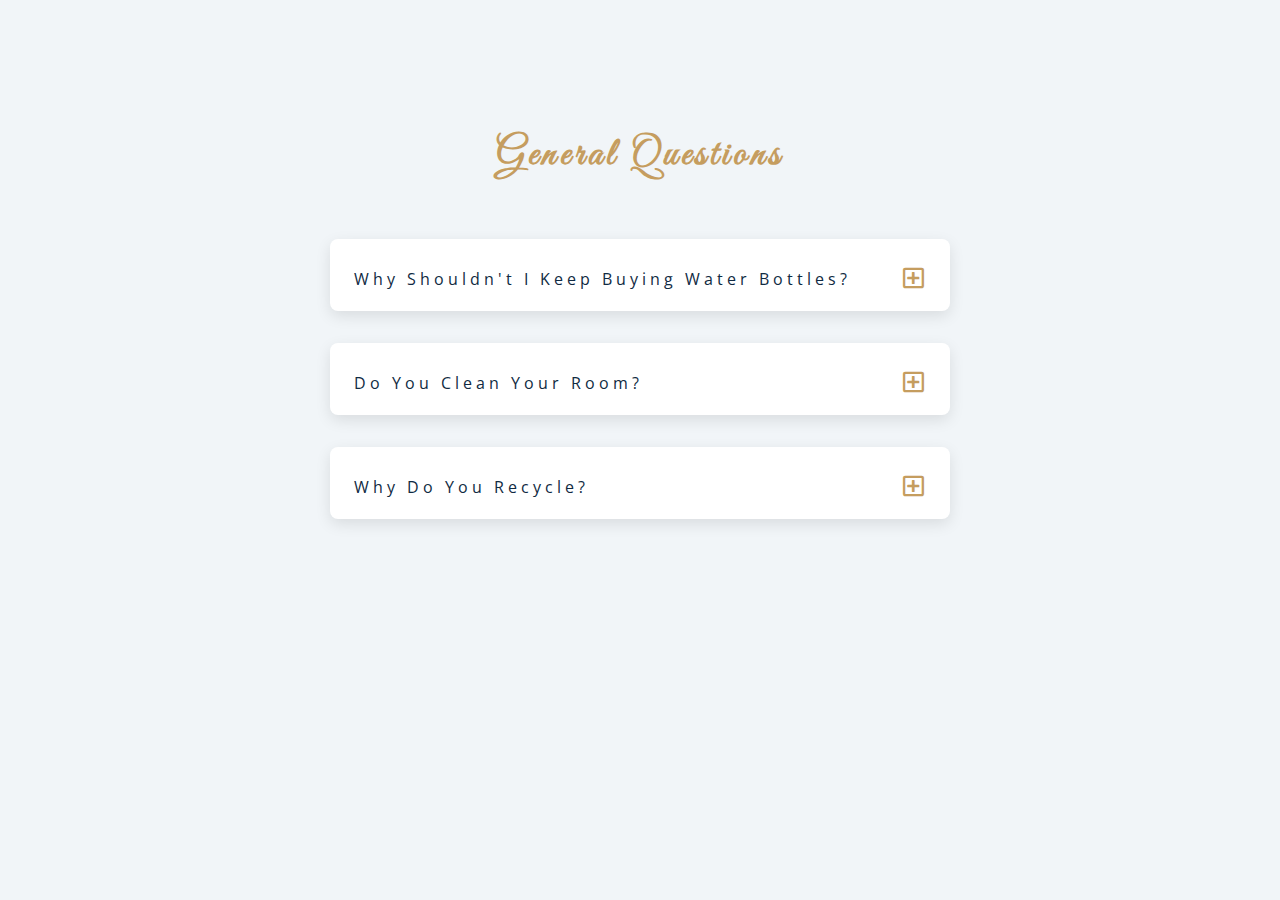
<file: 07-questions/setup/index.html>
<!DOCTYPE html>
<html lang="en">
  <head>
    <meta charset="UTF-8" />
    <meta name="viewport" content="width=device-width, initial-scale=1.0" />
    <title>Q & A</title>
    <!-- font-awesome -->
    <link
      rel="stylesheet"
      href="https://cdnjs.cloudflare.com/ajax/libs/font-awesome/5.14.0/css/all.min.css"
    />
    <!-- extra fonts -->
    <link
      href="https://fonts.googleapis.com/css?family=Great+Vibes&display=swap"
      rel="stylesheet"
    />
    <!-- styles -->
    <link rel="stylesheet" href="styles.css" />
  </head>
  <body>
    <section class="questions">
      <!-- title -->
      <div class="title">
        <h2>general questions</h2>
      </div>
      <!-- all questions -->
      <div class="section-center">
        <!-- one question -->
        <article class="question">
          <!-- Q title -->
          <div class="question-title">
            <p>Why shouldn't I keep buying water bottles?</p>
            <button type="button" class="question-btn">
              <span class="plus-icon">
                <i class="far fa-plus-square"></i>
              </span>
              <span class="minus-icon">
                <i class="far fa-minus-square"></i>
              </span>
            </button>
          </div>
          <div class="question-text">
            Lorem ipsum dolor sit amet consectetur adipisicing elit. Fuga, velit. A optio alias dolor ipsa sint! Eligendi, quo dignissimos. Deleniti!
          </div>
        </article>
        <!-- one question -->
        <article class="question">
          <!-- Q title -->
          <div class="question-title">
            <p>Do you clean your room?</p>
            <button type="button" class="question-btn">
              <span class="plus-icon">
                <i class="far fa-plus-square"></i>
              </span>
              <span class="minus-icon">
                <i class="far fa-minus-square"></i>
              </span>
            </button>
          </div>
          <div class="question-text">Lorem ipsum, dolor sit amet consectetur adipisicing elit. Libero culpa excepturi inventore voluptas laborum eos cupiditate adipisci dignissimos. Facere, amet?</div>
        </article>
        <!-- one question -->
        <article class="question">
          <!-- Q title -->
          <div class="question-title">
            <p>Why do you recycle?</p>
            <button type="button" class="question-btn">
              <span class="plus-icon">
                <i class="far fa-plus-square"></i>
              </span>
              <span class="minus-icon">
                <i class="far fa-minus-square"></i>
              </span>
            </button>
          </div>
          <div class="question-text">Lorem ipsum dolor sit amet consectetur adi.</div>
        </article>
      </div>
    </section>
    <!-- javascript -->
    <script src="app.js"></script>
  </body>
</html>
</file>
<file: 07-questions/setup/styles.css>
/*
=============== 
Fonts
===============
*/
@import url("https://fonts.googleapis.com/css?family=Open+Sans|Roboto:400,700&display=swap");

/*
=============== 
Variables
===============
*/

:root {
  /* dark shades of primary color*/
  --clr-primary-1: hsl(205, 86%, 17%);
  --clr-primary-2: hsl(205, 77%, 27%);
  --clr-primary-3: hsl(205, 72%, 37%);
  --clr-primary-4: hsl(205, 63%, 48%);
  /* primary/main color */
  --clr-primary-5: #49a6e9;
  /* lighter shades of primary color */
  --clr-primary-6: hsl(205, 89%, 70%);
  --clr-primary-7: hsl(205, 90%, 76%);
  --clr-primary-8: hsl(205, 86%, 81%);
  --clr-primary-9: hsl(205, 90%, 88%);
  --clr-primary-10: hsl(205, 100%, 96%);
  /* darkest grey - used for headings */
  --clr-grey-1: hsl(209, 61%, 16%);
  --clr-grey-2: hsl(211, 39%, 23%);
  --clr-grey-3: hsl(209, 34%, 30%);
  --clr-grey-4: hsl(209, 28%, 39%);
  /* grey used for paragraphs */
  --clr-grey-5: hsl(210, 22%, 49%);
  --clr-grey-6: hsl(209, 23%, 60%);
  --clr-grey-7: hsl(211, 27%, 70%);
  --clr-grey-8: hsl(210, 31%, 80%);
  --clr-grey-9: hsl(212, 33%, 89%);
  --clr-grey-10: hsl(210, 36%, 96%);
  --clr-white: #fff;
  --clr-red-dark: hsl(360, 67%, 44%);
  --clr-red-light: hsl(360, 71%, 66%);
  --clr-green-dark: hsl(125, 67%, 44%);
  --clr-green-light: hsl(125, 71%, 66%);
  --clr-gold: #c59d5f;
  --clr-black: #222;
  --ff-primary: "Roboto", sans-serif;
  --ff-secondary: "Open Sans", sans-serif;
  --transition: all 0.3s linear;
  --spacing: 0.25rem;
  --radius: 0.5rem;
  --light-shadow: 0 5px 15px rgba(0, 0, 0, 0.1);
  --dark-shadow: 0 5px 15px rgba(0, 0, 0, 0.2);
  --max-width: 1170px;
  --fixed-width: 620px;
}
/*
=============== 
Global Styles
===============
*/

*,
::after,
::before {
  margin: 0;
  padding: 0;
  box-sizing: border-box;
}
body {
  font-family: var(--ff-secondary);
  background: var(--clr-grey-10);
  color: var(--clr-grey-1);
  line-height: 1.5;
  font-size: 0.875rem;
}
ul {
  list-style-type: none;
}
a {
  text-decoration: none;
}
img:not(.logo) {
  width: 100%;
}
img {
  display: block;
}

h1,
h2,
h3,
h4 {
  letter-spacing: var(--spacing);
  text-transform: capitalize;
  line-height: 1.25;
  margin-bottom: 0.75rem;
  font-family: var(--ff-primary);
}
h1 {
  font-size: 3rem;
}
h2 {
  font-size: 2rem;
}
h3 {
  font-size: 1.25rem;
}
h4 {
  font-size: 0.875rem;
}
p {
  margin-bottom: 1.25rem;
  color: var(--clr-grey-5);
}
@media screen and (min-width: 800px) {
  h1 {
    font-size: 4rem;
  }
  h2 {
    font-size: 2.5rem;
  }
  h3 {
    font-size: 1.75rem;
  }
  h4 {
    font-size: 1rem;
  }
  body {
    font-size: 1rem;
  }
  h1,
  h2,
  h3,
  h4 {
    line-height: 1;
  }
}
/*  global classes */

.btn {
  text-transform: uppercase;
  background: transparent;
  color: var(--clr-black);
  padding: 0.375rem 0.75rem;
  letter-spacing: var(--spacing);
  display: inline-block;
  transition: var(--transition);
  font-size: 0.875rem;
  border: 2px solid var(--clr-black);
  cursor: pointer;
  box-shadow: 0 1px 3px rgba(0, 0, 0, 0.2);
  border-radius: var(--radius);
}
.btn:hover {
  color: var(--clr-white);
  background: var(--clr-black);
}
/* section */
.section {
  padding: 5rem 0;
}

.section-center {
  width: 90vw;
  margin: 0 auto;
  max-width: 1170px;
}
@media screen and (min-width: 992px) {
  .section-center {
    width: 95vw;
  }
}
main {
  min-height: 100vh;
  display: grid;
  place-items: center;
}
/*
=============== 
Questions
===============
*/
.title {
  margin-top: 15vh;
  margin-bottom: 4rem;
}
.title h2 {
  color: var(--clr-gold);
  font-family: "Great Vibes", cursive;
  text-align: center;
}
.section-center {
  max-width: var(--fixed-width);
}
.question {
  background: var(--clr-white);
  border-radius: var(--radius);
  box-shadow: var(--light-shadow);
  padding: 1.5rem 1.5rem 0 1.5rem;
  margin-bottom: 2rem;
}
.question-title {
  display: flex;
  justify-content: space-between;
  align-items: center;
  text-transform: capitalize;
  padding-bottom: 1rem;
}
.question-title p {
  margin-bottom: 0;
  letter-spacing: var(--spacing);
  color: var(--clr-grey-1);
}
.question-btn {
  font-size: 1.5rem;
  background: transparent;
  border-color: transparent;
  cursor: pointer;
  color: var(--clr-gold);
  transition: var(--transition);
}
.question-btn:hover {
  transform: rotate(90deg);
}
.question-text {
  padding: 1rem 0 1.5rem 0;
  border-top: 1px solid rgba(0, 0, 0, 0.2);
}
.question-text p {
  margin-bottom: 0;
}
/* hide text */
.question-text {
  display: none;
}
.show-text .question-text {
  display: block;
}
.minus-icon {
  display: none;
}
.show-text .minus-icon {
  display: inline;
}
.show-text .plus-icon {
  display: none;
}

/* add show text displays a class if it is added */
</file>
